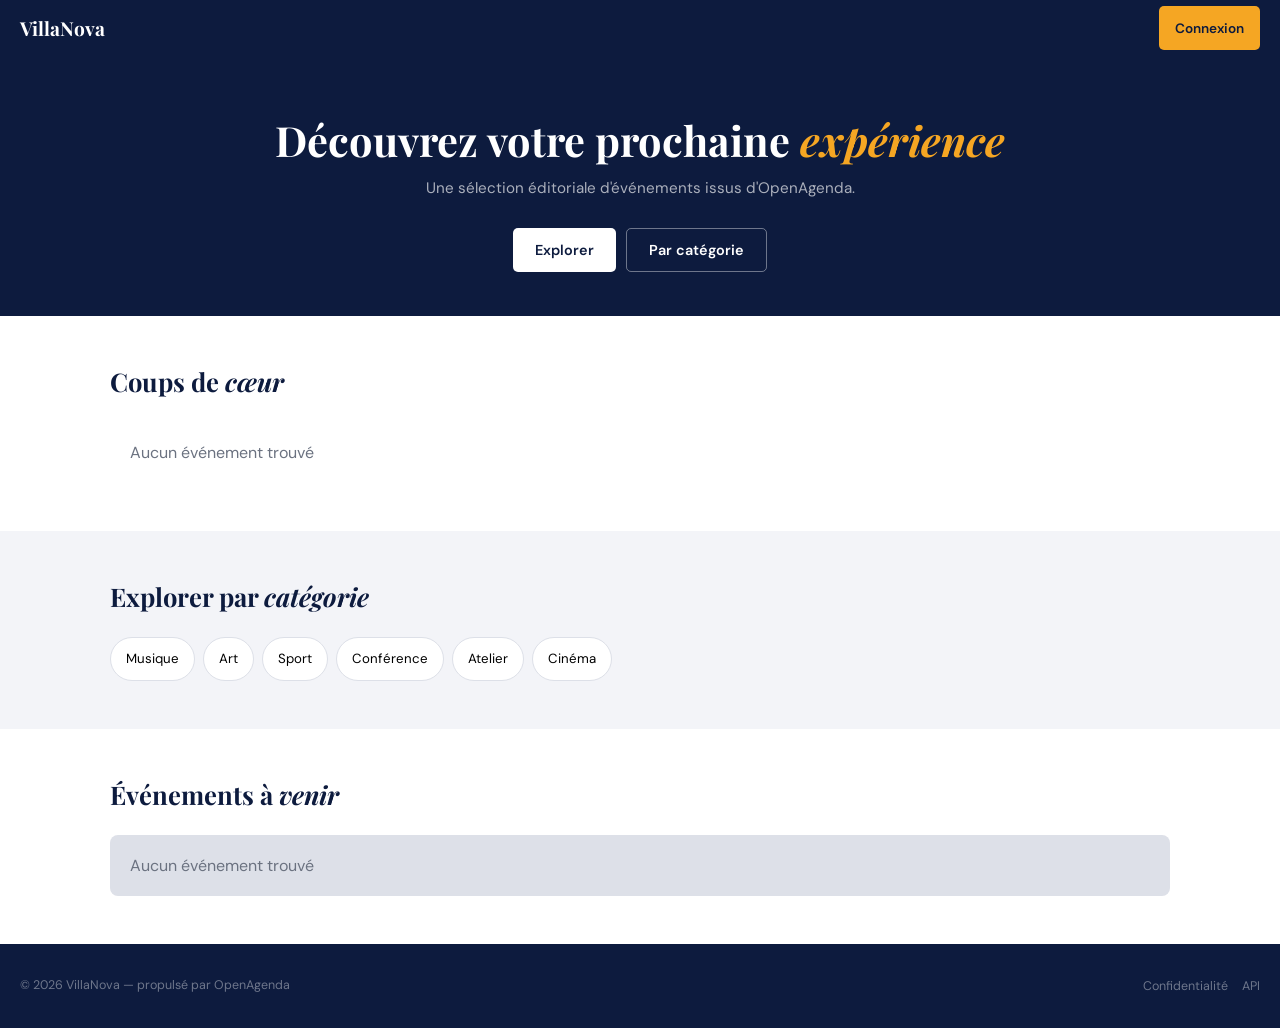
<file: VillaNova-main/villanova/index.html>
<!DOCTYPE html>
<html lang="fr">
<head>
  <meta charset="UTF-8">
  <meta name="viewport" content="width=device-width, initial-scale=1.0">
  <title>VillaNova — Découvrez les événements près de chez vous</title>
  <link href="https://fonts.googleapis.com/css2?family=Playfair+Display:ital,wght@0,700;1,400&family=DM+Sans:wght@400;600&display=swap" rel="stylesheet">
  <link rel="stylesheet" href="css/sass/main.css">
</head>
<body>

  <a href="#main" class="skip-link">Aller au contenu principal</a>

  <nav aria-label="Navigation principale">
    <a href="index.html" class="logo" aria-label="VillaNova — accueil">VillaNova</a>
    <a href="#" class="btn">Connexion</a>
  </nav>

  <main id="main">
    <div class="hero">
      <h1>Découvrez votre prochaine <em>expérience</em></h1>
      <p>Une sélection éditoriale d'événements issus d'OpenAgenda.</p>
      <div class="btns">
        <a href="#evenements" class="primary">Explorer</a>
        <a href="#categories" class="secondary">Par catégorie</a>
      </div>
    </div>

    <section id="evenements" aria-labelledby="titre-evenements">
      <div class="container">
        <h2 id="titre-evenements">Coups de <em>cœur</em></h2>
        <div class="cards" id="cards" role="list" aria-live="polite"></div>
      </div>
    </section>

    <section id="categories" class="bg" aria-labelledby="titre-categories">
      <div class="container">
        <h2 id="titre-categories">Explorer par <em>catégorie</em></h2>
        <div class="cats" id="cats" role="group" aria-label="Filtrer par catégorie"></div>
      </div>
    </section>

    <section id="agenda" aria-labelledby="titre-agenda">
      <div class="container">
        <h2 id="titre-agenda">Événements à <em>venir</em></h2>
        <div class="rows" id="rows" role="list" aria-live="polite"></div>
      </div>
    </section>
  </main>

  <footer>
    <p>© 2026 VillaNova — propulsé par OpenAgenda</p>
    <div>
      <a href="#">Confidentialité</a>
      <a href="https://api.openagenda.com" target="_blank" rel="noopener">API</a>
    </div>
  </footer>

  <script src="javascript/app.js"></script>
</body>
</html>
</file>
<file: VillaNova-main/villanova/css/sass/main.css>
@charset "UTF-8";
@import url("https://fonts.googleapis.com/css2?family=Playfair+Display:ital,wght@0,700;1,400&family=DM+Sans:wght@400;600&display=swap");
*,
*::before,
*::after {
  box-sizing: border-box;
  margin: 0;
  padding: 0;
}

html {
  scroll-behavior: smooth;
}

body {
  font-family: "DM Sans", sans-serif;
  font-size: 16px;
  color: #0d1b3e;
  background: #ffffff;
  display: flex;
  flex-direction: column;
  min-height: 100vh;
}

.skip-link {
  position: absolute;
  top: -100px;
  left: 0;
  background: #f5a623;
  color: #0d1b3e;
  padding: 10px 16px;
  font-weight: 600;
  z-index: 999;
}
.skip-link:focus {
  top: 0;
}

main {
  flex: 1;
}

a {
  text-decoration: none;
  color: inherit;
}

img {
  display: block;
  width: 100%;
}

ul {
  list-style: none;
}

button {
  font-family: inherit;
  cursor: pointer;
  border: none;
  background: none;
}

p {
  line-height: 1.5;
}

.container {
  max-width: 1100px;
  margin: 0 auto;
  padding: 0 20px;
}

h2 {
  font-family: "Playfair Display", serif;
  font-size: 1.6rem;
  font-weight: 700;
  margin-bottom: 24px;
}
h2 em {
  font-style: italic;
}

:focus-visible {
  outline: 3px solid #f5a623;
  outline-offset: 3px;
}

nav {
  background: #0d1b3e;
  height: 56px;
  padding: 0 20px;
  display: flex;
  align-items: center;
  justify-content: space-between;
  position: sticky;
  top: 0;
  z-index: 10;
}
nav .logo {
  font-family: "Playfair Display", serif;
  color: #ffffff;
  font-size: 1.2rem;
  font-weight: 700;
  align-self: stretch;
  display: flex;
  align-items: center;
}
nav .btn {
  background: #f5a623;
  color: #0d1b3e;
  padding: 7px 16px;
  border-radius: 5px;
  font-weight: 600;
  font-size: 0.85rem;
  min-height: 44px;
  display: inline-flex;
  align-items: center;
}

.hero {
  background: #0d1b3e;
  padding: 56px 20px 44px;
  text-align: center;
  color: #ffffff;
}
.hero h1 {
  font-family: "Playfair Display", serif;
  font-size: clamp(1.8rem, 4vw, 2.6rem);
  margin-bottom: 10px;
}
.hero h1 em {
  color: #f5a623;
  font-style: italic;
}
.hero p {
  color: rgba(255, 255, 255, 0.65);
  font-size: 0.95rem;
  margin-bottom: 28px;
}
.hero .btns {
  display: flex;
  justify-content: center;
  gap: 10px;
  flex-wrap: wrap;
}
.hero .btns a {
  padding: 10px 22px;
  border-radius: 5px;
  font-weight: 600;
  font-size: 0.9rem;
  min-height: 44px;
  display: inline-flex;
  align-items: center;
}
.hero .btns a.primary {
  background: #ffffff;
  color: #0d1b3e;
}
.hero .btns a.secondary {
  background: transparent;
  color: #ffffff;
  border: 1.5px solid rgba(255, 255, 255, 0.4);
}

section {
  padding: 48px 0;
}

.bg {
  background: #f3f4f8;
}

.cards {
  display: grid;
  grid-template-columns: repeat(4, 1fr);
  gap: 16px;
}
@media (max-width: 860px) {
  .cards {
    grid-template-columns: repeat(2, 1fr);
  }
}
@media (max-width: 480px) {
  .cards {
    grid-template-columns: 1fr;
  }
}

.card {
  border-radius: 8px;
  overflow: hidden;
  border: 1.5px solid #f3f4f8;
  cursor: pointer;
  transition: border-color 0.2s;
}
.card:hover, .card:focus {
  border-color: #0d1b3e;
  outline: none;
}
.card img {
  height: 155px;
  -o-object-fit: cover;
     object-fit: cover;
}
.card .body {
  padding: 12px;
}
.card .body .meta {
  font-size: 0.72rem;
  color: #6b7280;
  margin-bottom: 5px;
}
.card .body h3 {
  font-size: 0.92rem;
  font-weight: 600;
  line-height: 1.35;
  margin-bottom: 3px;
}
.card .body .loc {
  font-size: 0.75rem;
  color: #6b7280;
}

.cats {
  display: flex;
  flex-wrap: wrap;
  gap: 8px;
}

.chip {
  padding: 7px 15px;
  border-radius: 100px;
  border: 1.5px solid #dde0e8;
  font-size: 0.83rem;
  background: #ffffff;
  transition: all 0.15s;
  min-height: 44px;
}
.chip:hover, .chip:focus, .chip.active {
  background: #0d1b3e;
  color: #ffffff;
  border-color: #0d1b3e;
}

.rows {
  border-radius: 8px;
  overflow: hidden;
  display: flex;
  flex-direction: column;
  gap: 1px;
  background: #dde0e8;
}

.row {
  display: grid;
  grid-template-columns: 62px 1fr auto;
  gap: 14px;
  align-items: center;
  padding: 13px 18px;
  background: #ffffff;
  cursor: pointer;
  transition: background 0.15s;
  min-height: 44px;
}
.row:hover, .row:focus {
  background: #f3f4f8;
  outline: none;
}
.row .date {
  background: #0d1b3e;
  color: #ffffff;
  border-radius: 5px;
  text-align: center;
  padding: 6px 4px;
}
.row .date .d {
  display: block;
  font-family: "Playfair Display", serif;
  font-size: 1.25rem;
  font-weight: 700;
  line-height: 1;
}
.row .date .m {
  display: block;
  font-size: 0.6rem;
  opacity: 0.65;
  text-transform: uppercase;
  letter-spacing: 0.08em;
  margin-top: 1px;
}
.row .info .title {
  font-weight: 600;
  font-size: 0.88rem;
  margin-bottom: 2px;
}
.row .info .sub {
  font-size: 0.75rem;
  color: #6b7280;
}
.row .price {
  text-align: right;
  font-weight: 600;
  font-size: 0.88rem;
}
.row .price span {
  display: block;
  font-size: 0.65rem;
  padding: 2px 7px;
  border-radius: 100px;
  margin-top: 3px;
}
.row .price span.free {
  background: #d1fae5;
  color: #065f46;
}
.row .price span.paid {
  background: #dbeafe;
  color: #1e40af;
}

.event-hero {
  width: 100%;
  height: 380px;
  -o-object-fit: cover;
     object-fit: cover;
  -o-object-position: center;
     object-position: center;
}

.event-body {
  max-width: 720px;
  margin: 36px auto;
  padding: 0 20px;
}
.event-body .badge {
  display: inline-block;
  background: #f5a623;
  color: #0d1b3e;
  font-size: 0.72rem;
  font-weight: 700;
  padding: 3px 10px;
  border-radius: 4px;
  text-transform: uppercase;
  margin-bottom: 14px;
}
.event-body h1 {
  font-family: "Playfair Display", serif;
  font-size: 1.9rem;
  margin-bottom: 16px;
}
.event-body .metas {
  display: flex;
  flex-wrap: wrap;
  gap: 14px;
  font-size: 0.88rem;
  color: #6b7280;
  margin-bottom: 24px;
}
.event-body .desc {
  font-size: 0.95rem;
  line-height: 1.75;
  color: #374151;
  margin-bottom: 32px;
}
.event-body .back {
  display: inline-flex;
  align-items: center;
  padding: 9px 20px;
  border: 1.5px solid #0d1b3e;
  border-radius: 5px;
  font-weight: 600;
  font-size: 0.88rem;
  min-height: 44px;
}
.event-body .back:hover, .event-body .back:focus {
  background: #0d1b3e;
  color: #ffffff;
}

.event-details {
  margin: 24px 0;
  border-top: 1px solid #f3f4f8;
  padding-top: 20px;
  display: flex;
  flex-direction: column;
  gap: 12px;
}

.detail-row {
  display: flex;
  gap: 16px;
  font-size: 0.9rem;
}
.detail-row strong {
  min-width: 120px;
  color: #0d1b3e;
  font-weight: 600;
}
.detail-row span {
  color: #6b7280;
}

footer {
  background: #0d1b3e;
  padding: 20px;
  display: flex;
  justify-content: space-between;
  align-items: center;
  flex-wrap: wrap;
  gap: 8px;
}
footer p,
footer a {
  font-size: 0.78rem;
  color: rgba(255, 255, 255, 0.4);
}
footer a {
  min-height: 44px;
  display: inline-flex;
  align-items: center;
}
footer a:hover {
  color: #ffffff;
}
footer div {
  display: flex;
  gap: 14px;
}

.see-all {
  text-align: center;
  margin-top: 24px;
}
.see-all a {
  font-size: 0.875rem;
  font-weight: 600;
  color: #0d1b3e;
  border-bottom: 1.5px solid #0d1b3e;
  padding-bottom: 2px;
}
.see-all a:hover {
  opacity: 0.7;
}

.voir-plus {
  display: block;
  margin: 16px auto 0;
  padding: 10px 28px;
  border: 1.5px solid #0d1b3e;
  border-radius: 100px;
  font-size: 0.875rem;
  font-weight: 600;
  color: #0d1b3e;
  background: #ffffff;
  cursor: pointer;
}
.voir-plus:hover {
  background: #0d1b3e;
  color: #ffffff;
}

#cards:empty::before,
#rows:empty::before {
  content: "Aucun événement trouvé";
  display: block;
  padding: 20px;
  color: #6b7280;
  grid-column: 1/-1;
}

@media (max-width: 768px) {
  nav {
    padding: 0 16px;
  }
  nav ul {
    display: none;
  }
  .hero {
    padding: 40px 16px 32px;
  }
  .hero h1 {
    font-size: 1.8rem;
  }
  .hero p {
    font-size: 0.85rem;
  }
  .hero .btns {
    flex-direction: column;
    align-items: center;
  }
  .hero .btns a {
    width: 100%;
    text-align: center;
  }
  .container {
    padding: 0 16px;
  }
  section {
    padding: 32px 0;
  }
  h2 {
    font-size: 1.3rem;
  }
  .cats {
    gap: 6px;
  }
  .chip {
    padding: 6px 12px;
    font-size: 0.78rem;
  }
  .row {
    grid-template-columns: 52px 1fr auto;
    gap: 10px;
    padding: 10px 14px;
  }
  .row .date .d {
    font-size: 1rem;
  }
  .row .info .title {
    font-size: 0.82rem;
  }
  .row .price {
    font-size: 0.82rem;
  }
  .event-hero {
    height: 200px;
  }
  .event-body h1 {
    font-size: 1.4rem;
  }
  .event-body .metas {
    flex-direction: column;
    gap: 8px;
  }
  .detail-row {
    flex-direction: column;
    gap: 4px;
  }
  .detail-row strong {
    min-width: unset;
  }
  footer {
    flex-direction: column;
    text-align: center;
    gap: 12px;
    padding: 20px 16px;
  }
}/*# sourceMappingURL=main.css.map */
</file>
